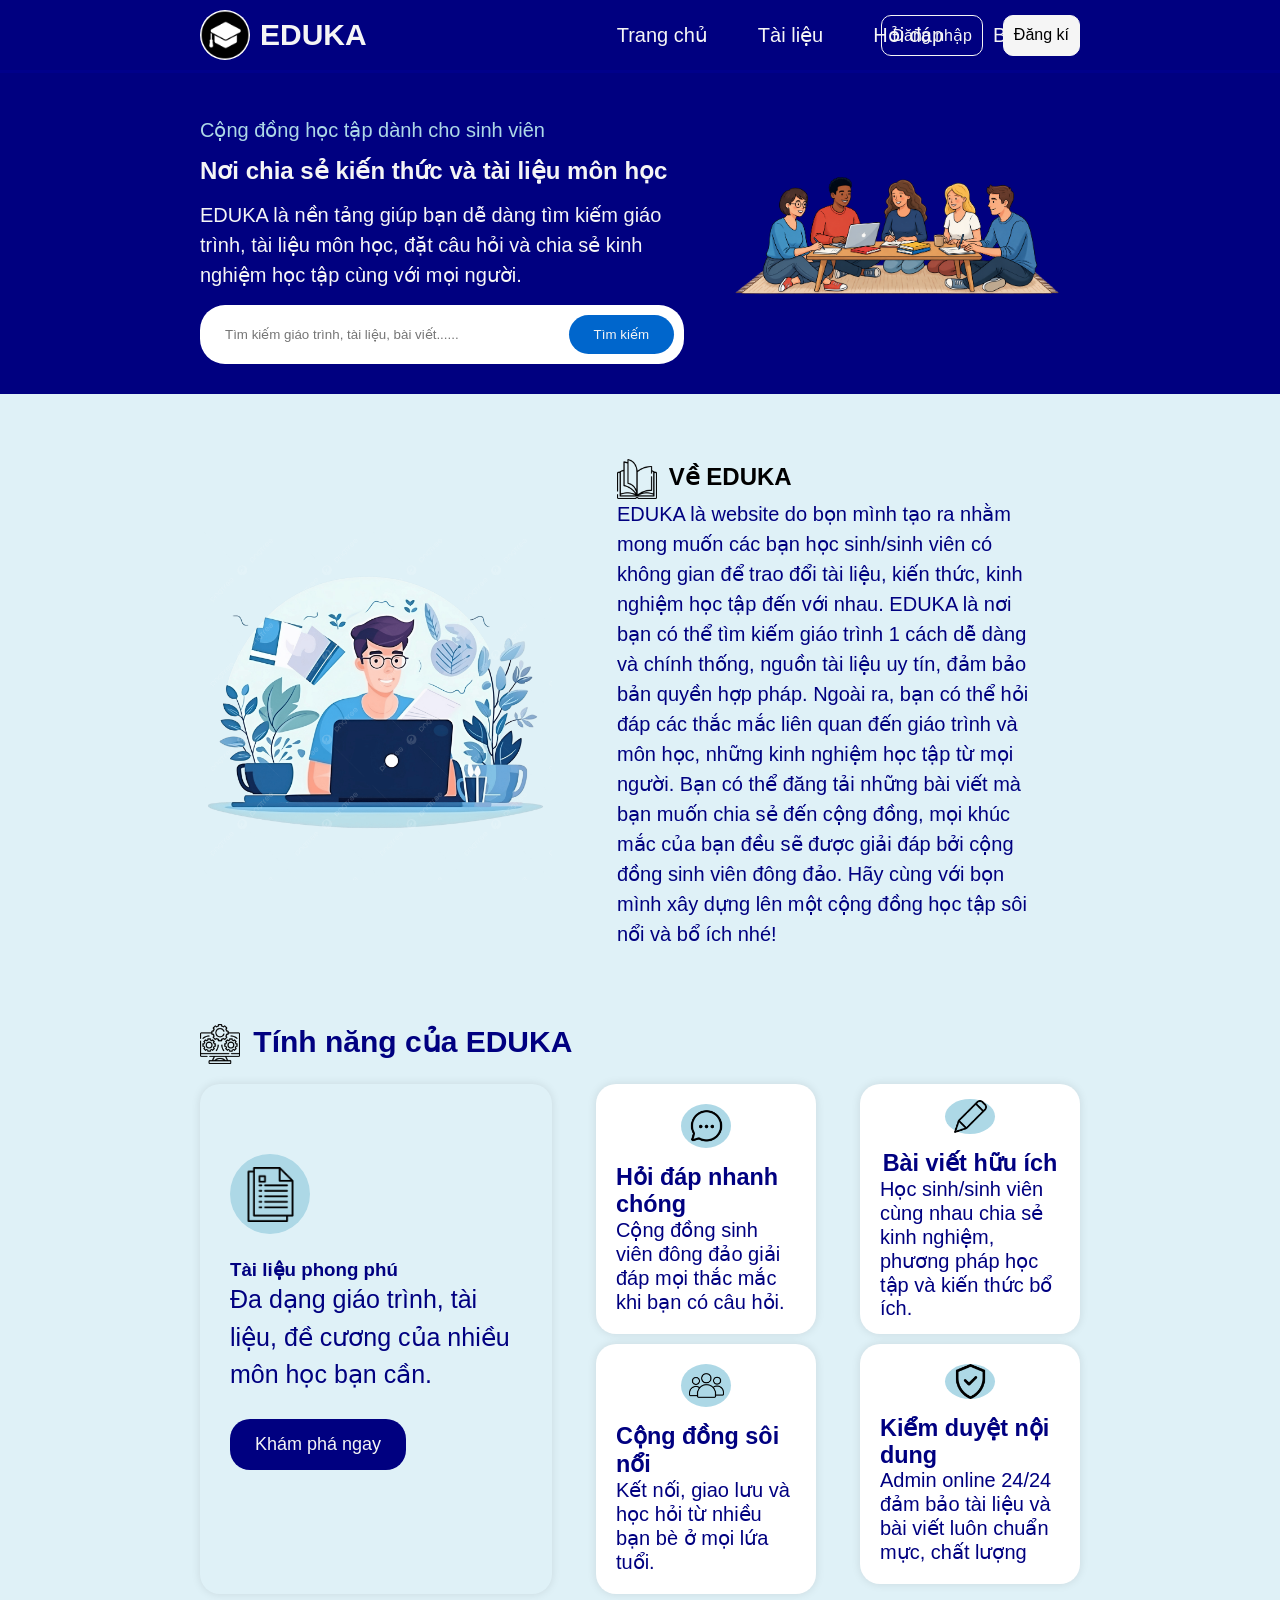
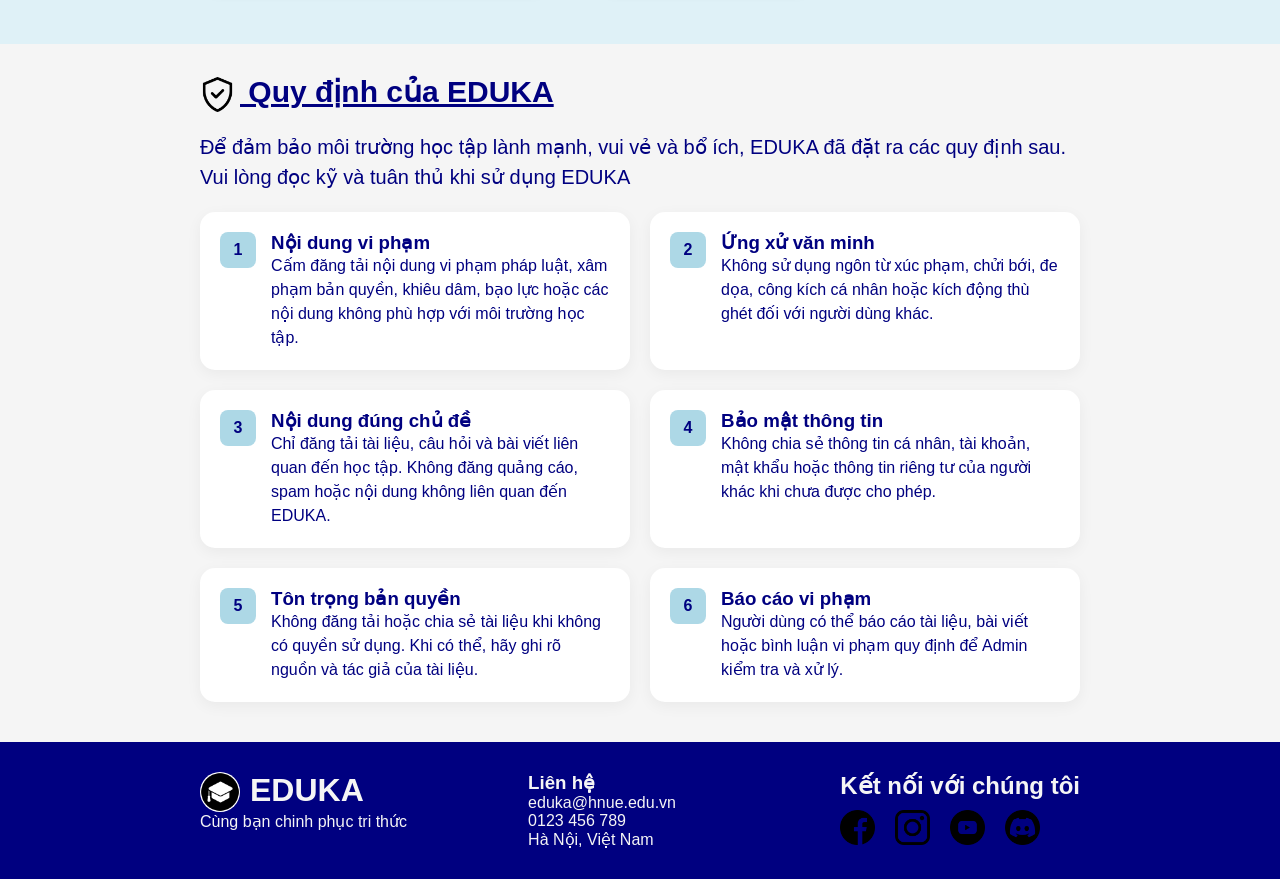
<file: index.html>
<!DOCTYPE html>
<html lang="en">

<head>
    <meta charset="UTF-8">
    <meta name="viewport" content="width=device-width, initial-scale=1.0">
    <title>Document</title>
    <link rel="stylesheet" href="css/chung.css">
    <link rel="stylesheet" href="css/index.css">
</head>

<body>
    <header>
        <div>
            <img src="assets/icons/graduation-cap.png" alt="graduation-cap">
            <h1>EDUKA</h1>
            <nav>
                <a href="index.html">Trang chủ</a>
                <a href="pages/tailieu.html" class="can-dang-nhap">Tài liệu</a>
                <a href="pages/hoidap.html" class="can-dang-nhap">Hỏi đáp</a>
                <a href="#bv-public">Bài viết</a>
            </nav>
            <div>
                <a href="pages/dangnhap.html">Đăng nhập</a>
                <a href="pages/dangki.html">Đăng kí</a>
            </div>
        </div>
        <div>
            <div>
                <p>Cộng đồng học tập dành cho sinh viên</p>
                <h2>Nơi chia sẻ <span>kiến thức</span> và <span>tài liệu</span> môn học</h2>

                <p>EDUKA là nền tảng giúp bạn dễ dàng tìm kiếm giáo trình, tài liệu môn học, đặt câu hỏi và chia sẻ kinh
                    nghiệm học tập cùng với mọi người.</p>
                <form action="#" method="get" class="tim-kiem" id="form-tim-kiem">
                    <input type="search" placeholder="Tìm kiếm giáo trình, tài liệu, bài viết......" required>
                    <button type="submit">Tìm kiếm</button>
                </form>
            </div>
            <div>
                <img src="assets/images/anh-minh-hoa.png" alt="anh-minh-hoa">
            </div>
        </div>
    </header>
    <main>
        <section id="gioi-thieu">
            <img src="assets/images/anh-gioi-thieu.png" alt="anh-gioi-thieu">
            <div>
                <h2>
                    <img src="assets/icons/book.png" alt="book">
                    Về EDUKA
                </h2>
                <span>EDUKA là website do bọn mình tạo ra nhằm mong muốn các bạn học sinh/sinh viên có không gian để
                    trao
                    đổi tài liệu, kiến thức, kinh nghiệm học tập đến với nhau.
                    EDUKA là nơi bạn có thể tìm kiếm giáo trình 1 cách dễ dàng và chính thống, nguồn tài liệu uy tín,
                    đảm
                    bảo bản quyền hợp pháp.
                    Ngoài ra, bạn có thể hỏi đáp các thắc mắc liên quan đến giáo trình và môn học, những kinh nghiệm học
                    tập
                    từ mọi người.
                    Bạn có thể đăng tải những bài viết mà bạn muốn chia sẻ đến cộng đồng, mọi khúc mắc của bạn đều sẽ
                    được
                    giải đáp bởi cộng đồng sinh viên đông đảo.
                    Hãy cùng với bọn mình xây dựng lên một cộng đồng học tập sôi nổi và bổ ích nhé!</span>
                </span>
            </div>
        </section>
        <section id="tinh-nang">
            <h2>
                <img src="assets/icons/tinh-nang.png" alt="tinh-nang">
                Tính năng của EDUKA
            </h2>
            <div>
                <div>
                    <div class="hinh-mo-ta-tl">
                        <img src="assets/icons/document.png" alt="document">
                    </div>
                    <h3>Tài liệu phong phú</h3>
                    <p>Đa dạng giáo trình, tài liệu, đề cương của nhiều môn học bạn cần.</p>
                    <button type="button" class="can-dang-nhap">Khám phá ngay</button>
                </div>
                <div>
                    <div class="hinh-mo-ta-k">
                        <img src="assets/icons/message.png" alt="message">
                    </div>
                    <h3>Hỏi đáp nhanh chóng</h3>
                    <p>Cộng đồng sinh viên đông đảo giải đáp mọi thắc mắc khi bạn có câu hỏi.</p>
                </div>
                <div>
                    <div class="hinh-mo-ta-k">
                        <img src="assets/icons/pen.png" alt="pen">
                    </div>
                    <h3>Bài viết hữu ích</h3>
                    <p>Học sinh/sinh viên cùng nhau chia sẻ kinh nghiệm, phương pháp học tập và kiến thức bổ ích.</p>
                </div>
                <div>
                    <div class="hinh-mo-ta-k">
                        <img src="assets/icons/people.png" alt="people">
                    </div>
                    <h3>Cộng đồng sôi nổi</h3>
                    <p>Kết nối, giao lưu và học hỏi từ nhiều bạn bè ở mọi lứa tuổi.</p>
                </div>
                <div>
                    <div class="hinh-mo-ta-k">
                        <img src="assets/icons/protect.png" alt="protect">
                    </div>
                    <h3>Kiểm duyệt nội dung</h3>
                    <p>Admin online 24/24 đảm bảo tài liệu và bài viết luôn chuẩn mực, chất lượng</p>
                </div>
            </div>
        </section>
        <section id="quy-dinh">
            <h2>
                <img src="assets/icons/protect.png" alt="protect">
                Quy định của EDUKA
            </h2>
            <p>Để đảm bảo môi trường học tập lành mạnh, vui vẻ và bổ ích, EDUKA đã đặt ra các quy định sau. Vui lòng đọc
                kỹ và tuân thủ khi sử dụng EDUKA</p>
            <div>
                <div>
                    <div class="stt">
                        1
                    </div>
                    <div>
                        <h3>Nội dung vi phạm</h3>
                        <p>
                            Cấm đăng tải nội dung vi phạm pháp luật, xâm phạm bản quyền,
                            khiêu dâm, bạo lực hoặc các nội dung không phù hợp với môi trường học tập.
                        </p>
                    </div>
                </div>
                <div>
                    <div class="stt">
                        2
                    </div>
                    <div>
                        <h3>Ứng xử văn minh</h3>
                        <p>
                            Không sử dụng ngôn từ xúc phạm, chửi bới, đe dọa, công kích cá nhân
                            hoặc kích động thù ghét đối với người dùng khác.
                        </p>
                    </div>
                </div>
                <div>
                    <div class="stt">
                        3
                    </div>
                    <div>
                        <h3>Nội dung đúng chủ đề</h3>
                        <p>
                            Chỉ đăng tải tài liệu, câu hỏi và bài viết liên quan đến học tập.
                            Không đăng quảng cáo, spam hoặc nội dung không liên quan đến EDUKA.
                        </p>
                    </div>
                </div>
                <div>
                    <div class="stt">
                        4
                    </div>
                    <div>
                        <h3>Bảo mật thông tin</h3>
                        <p>
                            Không chia sẻ thông tin cá nhân, tài khoản, mật khẩu hoặc thông tin
                            riêng tư của người khác khi chưa được cho phép.
                        </p>
                    </div>
                </div>
                <div>
                    <div class="stt">
                        5
                    </div>
                    <div>
                        <h3>Tôn trọng bản quyền</h3>
                        <p>
                            Không đăng tải hoặc chia sẻ tài liệu khi không có quyền sử dụng.
                            Khi có thể, hãy ghi rõ nguồn và tác giả của tài liệu.
                        </p>
                    </div>
                </div>
                <div>
                    <div class="stt">
                        6
                    </div>
                    <div>
                        <h3>Báo cáo vi phạm</h3>
                        <p>
                            Người dùng có thể báo cáo tài liệu, bài viết hoặc bình luận
                            vi phạm quy định để Admin kiểm tra và xử lý.
                        </p>
                    </div>
                </div>
            </div>
        </section>
        <section id="bv-public">
            <h2></h2>
        </section>
    </main>
    <footer>
        <div>
            <img src="assets/icons/graduation-cap.png" alt="graduation-cap">
            <h1>EDUKA</h1>
        </div>
        <p>Cùng bạn chinh phục tri thức</p>
        <div class="thong-tin">
            <h3>Liên hệ</h3>
            <p>eduka@hnue.edu.vn</p>
            <p>0123 456 789</p>
            <p>Hà Nội, Việt Nam</p>
        </div>
        <div>
            <h2>Kết nối với chúng tôi</h2>
            <div class="mxh">
                <a href="https://www.facebook.com/Riahk2001/" target="_blank">
                    <img src="assets/icons/facebook.png" alt="facebook">
                </a>
                <a href="https://www.instagram.com/vuqkhai_201/" target="_blank">
                    <img src="assets/icons/insta.png" alt="instagram">
                </a>
                <a href="https://www.youtube.com/" target="_blank">
                    <img src="assets/icons/youtube.png" alt="youtube">
                </a>
                <a href="https://discord.com/" target="_blank">
                    <img src="assets/icons/discord.png" alt="discord">
                </a>
            </div>

        </div>
    </footer>
    <div id="thong-bao" class="thong-bao">
        <div>
            <h3>Thông báo</h3>
            <p>Bạn cần đăng ký/đăng nhập để sử dụng chức năng này.</p>
            <button type="button" id="dong-thong-bao">Đóng</button>
        </div>
    </div>
    <script src="js/index.js"></script>
</body>

</html>
</file>
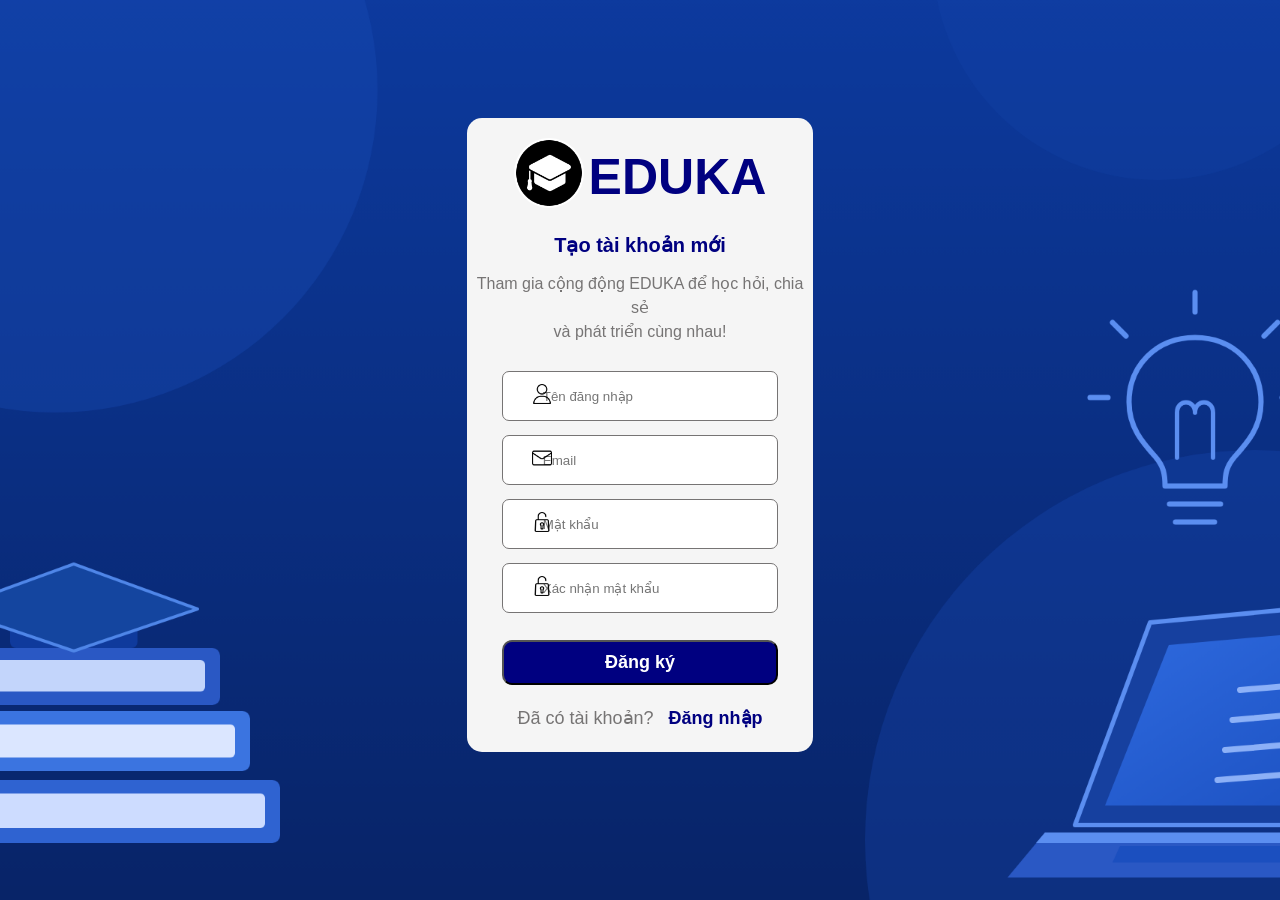
<file: pages/dangki.html>
<!DOCTYPE html>
<html lang="en">

<head>
    <meta charset="UTF-8">
    <meta name="viewport" content="width=device-width, initial-scale=1.0">
    <title>Document</title>
    <link rel="stylesheet" href="../css/chung.css">
    <link rel="stylesheet" href="../css/dangki.css">
</head>

<body>

    <main>
        <div class="tao-tai-khoan">
            <div class="logo">
                <img src="../assets/icons/graduation-cap.png" alt="graduation-cap">
                <h1>EDUKA</h1>
            </div>
            <h3>Tạo tài khoản mới</h3>
            <p>Tham gia cộng động EDUKA để học hỏi, chia sẻ<br> và phát triển cùng nhau!</p>
            <form id="form-dang-ki">
                <div class="icon">
                    <img src="../assets/icons/nguoidung.png" alt="nguoidung">
                    <input type="text" placeholder="Tên đăng nhập" id="name-account">
                </div>
                <div class="icon">
                    <img src="../assets/icons/email.png" alt="email">
                    <input type="email" placeholder="Email" id="email">
                </div>
                <div class="icon">
                    <img src="../assets/icons/khoa.png" alt="matkhau">
                    <input type="password" placeholder="Mật khẩu" id="password">
                </div>
                <div class="icon">
                    <img src="../assets/icons/khoa.png" alt="xacnhanmatkhau">
                    <input type="password" placeholder="Xác nhận mật khẩu" id="confirm-password">
                </div>
                <button type="submit">Đăng ký</button>
            </form>
            <p class="dang-nhap">Đã có tài khoản? <a href="dangnhap.html">Đăng nhập</a></p>
        </div>
    </main>
    <script src="../js/dangki.js"></script>
</body>

</html>
</file>
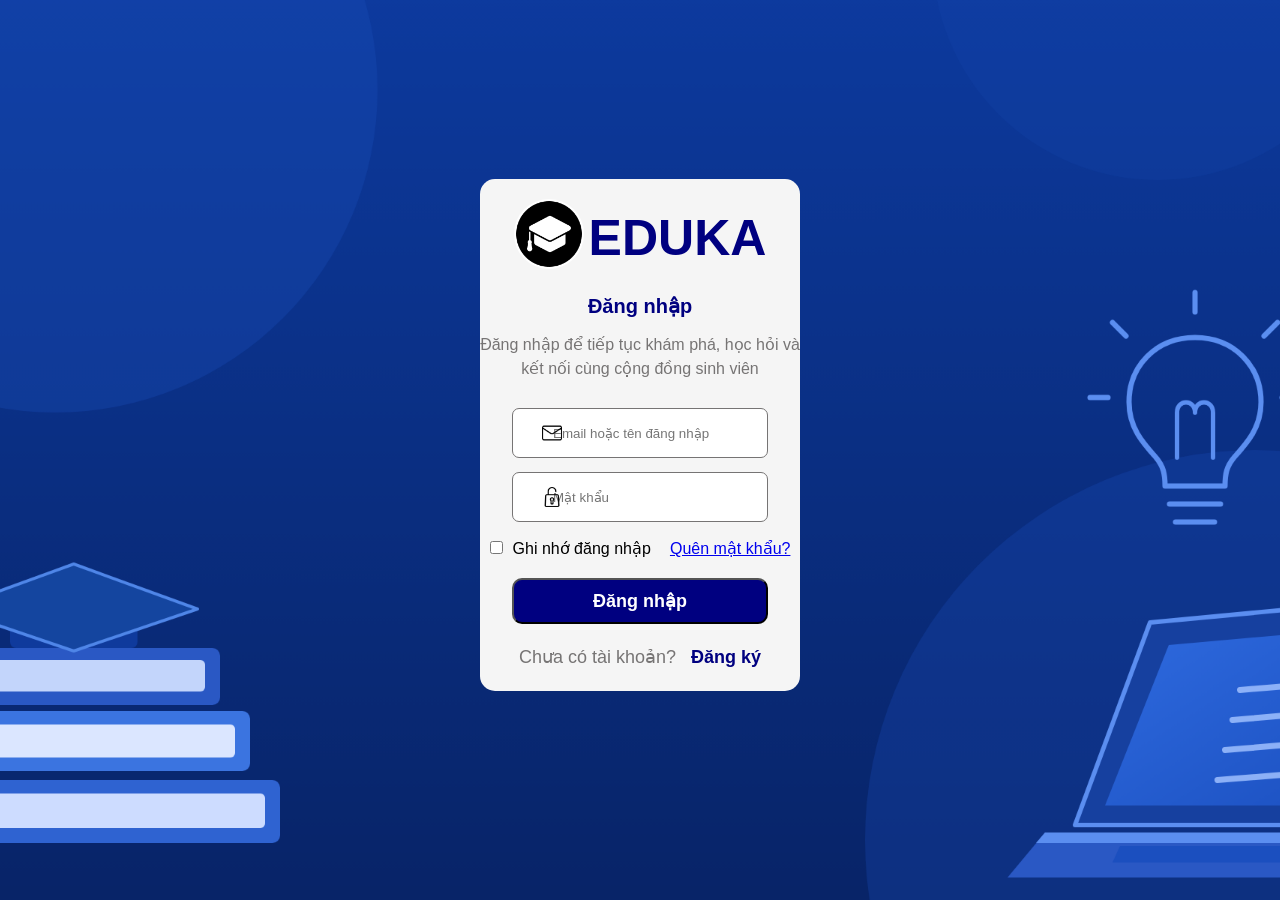
<file: pages/dangnhap.html>
<!DOCTYPE html>
<html lang="en">

<head>
    <meta charset="UTF-8">
    <meta name="viewport" content="width=device-width, initial-scale=1.0">
    <title>Document</title>
    <link rel="stylesheet" href="../css/chung.css">
    <link rel="stylesheet" href="../css/dangnhap.css">
</head>

<body>

    <main>
        <div class="tao-tai-khoan">
            <div class="logo">
                <img src="../assets/icons/graduation-cap.png" alt="graduation-cap">
                <h1>EDUKA</h1>
            </div>
            <h3>Đăng nhập</h3>
            <p>Đăng nhập để tiếp tục khám phá, học hỏi và <br> kết nối cùng cộng đồng sinh viên</p>
            <form id="form-dang-nhap">

                <div class="icon">
                    <img src="../assets/icons/email.png" alt="email">
                    <input type="text" placeholder="Email hoặc tên đăng nhập" id="account">
                </div>
                <div class="icon">
                    <img src="../assets/icons/khoa.png" alt="matkhau">
                    <input type="password" placeholder="Mật khẩu" id="password">
                </div>
                <div class="ghinho-quenmatkhau">
                    <label>
                        <input type="checkbox" name="remember" id="remember">Ghi nhớ đăng nhập
                    </label>
                    <a href="#">Quên mật khẩu?</a>
                </div>
                <button type="submit">Đăng nhập</button>
            </form>
            <p class="dang-ki">Chưa có tài khoản? <a href="dangki.html">Đăng ký</a></p>
        </div>
    </main>
    <script src="../js/dangnhap.js"></script>
</body>
</html>
</file>
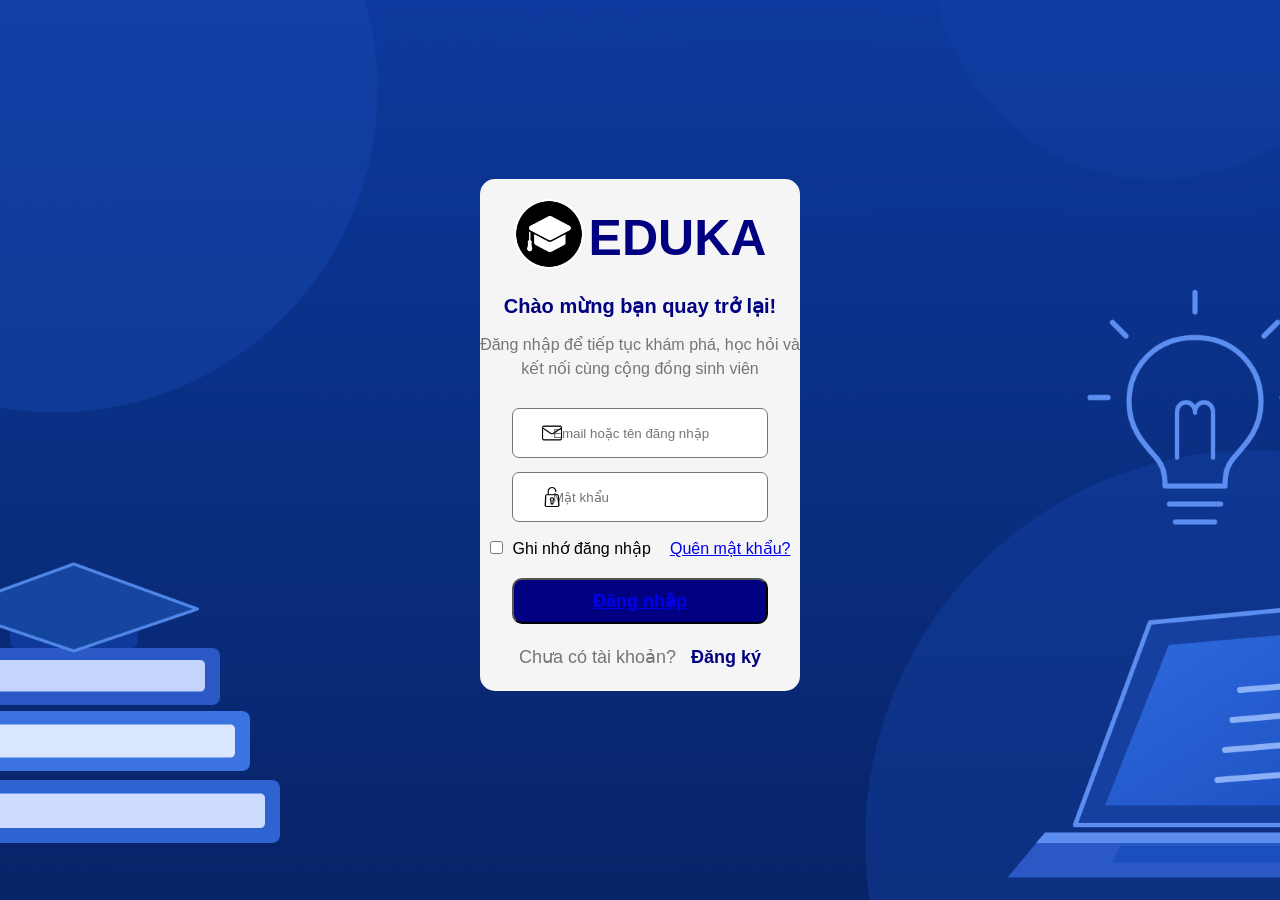
<file: pages/dangnhap2.html>
<!DOCTYPE html>
<html lang="en">
<head>
    <meta charset="UTF-8">
    <meta name="viewport" content="width=device-width, initial-scale=1.0">
    <title>Document</title>
   <link rel="stylesheet" href="../css/chung.css">
    <link rel="stylesheet" href="../css/dangnhap.css">
</head>
<body>
    
   <main>
    <div class="tao-tai-khoan">
        <div class="logo">
            <img src="../assets/icons/graduation-cap.png" alt="graduation-cap">
            <h1>EDUKA</h1>
        </div>
        <h3>Chào mừng bạn quay trở lại!</h3>
        <p>Đăng nhập để tiếp tục khám phá, học hỏi và <br> kết nối cùng cộng đồng sinh viên</p>
        <form >
           
            <div class="icon">
                <img src="../assets/icons/email.png" alt="email">
                <input type="email" placeholder="Email hoặc tên đăng nhập">
                <p>Vui lòng nhập email hoặc tên đăng nhập của bạn</p>
                <br>
            </div>
            <div class="icon">
                <img src="../assets/icons/khoa.png" alt="matkhau">
                <input  type="password" placeholder="Mật khẩu">
                <p>Vui lòng nhập mật khẩu của bạn</p>
                <br>
            </div>
            <div class="ghinho-quenmatkhau">
                <label>
                    <input type="checkbox" name="remember">Ghi nhớ đăng nhập
                </label>
                <a href="#">Quên mật khẩu?</a>
            </div>
            <button><a href="#">Đăng nhập</a></button>
        </form>  
        <p class="dang-ki">Chưa có tài khoản? <a href="dangki.html">Đăng ký</a></p>
    </div>
   </main> 
</body>
</html>
</file>
<file: css/chung.css>
* {
    box-sizing: border-box;
    padding: 0;
    margin: 0;
    font-family: Arial, Helvetica, sans-serif;
}
body {
    background-color: #f5f5f5;
}
header {
    background-color: #000080;
    color: #f5f5f5;
}
main {
    background-color: #f5f5f5;
}
footer {
    background-color: #000080;
    color: #f5f5f5;
}
.mxh{
    display: flex;
    gap: 20px;
}
.mxh > a > img{
    margin-top: 10px;
    width: 35px;
    height: 35px;
}
</file>
<file: css/index.css>
header {
    padding-top: 73px;
}

header>div:first-child {
    display: flex;
    align-items: center;
    position: fixed;
    top: 0;
    left: 0;
    width: 100%;
    height: 73px;
    z-index: 1000;
    background-color: #000080;
    border-bottom: 3px solid darkblue;
    padding: 10px 200px;
}

header>div:first-child>img {
    width: 50px;
    height: 50px;
    margin-right: 10px;
    background-color: white;
    border-radius: 50%;
    flex-shrink: 0;
}

header>div:first-child>h1 {
    font-size: 30px;
    margin-right: 250px;
    white-space: nowrap;
}

header>div:first-child>nav {
    display: flex;
    gap: 50px;
    align-items: center;
}

header>div:first-child>nav>a {
    text-decoration: none;
    color: #f5f5f5;
    font-size: 20px;
    white-space: nowrap;
}

header>div:first-child>nav>a:hover {
    border-bottom: 3px solid #f5f5f5;
}

header>div:first-child>div {
    position: absolute;
    right: 200px;
    display: flex;
    gap: 20px;
}

header>div:first-child>div>a {
    padding: 10px;
    border-radius: 10px;
    cursor: pointer;
    white-space: nowrap;
    text-decoration: none;
}

header>div:first-child>div>a:first-child {
    background-color: transparent;
    color: #f5f5f5;
    border: 1px solid #f5f5f5;
}

header>div:first-child>div>a:last-child {
    background-color: #f5f5f5;
    color: black;
    border: 1px solid #f5f5f5;
}

header>div:last-child {
    display: flex;
    flex-direction: row;
    align-items: center;
    justify-content: space-between;
    padding: 30px 200px;
    gap: 30px;
    overflow: hidden;
}

header>div:last-child>div:first-child {
    display: flex;
    flex-direction: column;
    width: 55%;
}

header>div:last-child>div:first-child>p:first-child {
    color: lightblue;
    font-size: 20px;
    margin: 15px 0;
}

header>div:last-child>div:first-child>h1 {
    color: #f5f5f5;
    font-size: 50px;
    width: 550px;
    max-width: 100%;
    line-height: 1.15;
    margin: 15px 0;
}

header>div:last-child>div:first-child>h1>span {
    color: rgb(136, 205, 227);
}

header>div:last-child>div:first-child>p:nth-child(3) {
    font-size: 20px;
    line-height: 1.5;
    margin: 15px 0;
    width: 650px;
    max-width: 100%;
}

.tim-kiem {
    display: flex;
    width: 100%;
    max-width: 650px;
    background-color: white;
    padding: 10px;
    border-radius: 25px;
}

.tim-kiem>input {
    flex: 1;
    min-width: 0;
    border: none;
    outline: none;
    padding: 12px 15px;
}

.tim-kiem>button {
    background-color: #0066cc;
    color: #f5f5f5;
    border: none;
    padding: 0 25px;
    border-radius: 20px;
    cursor: pointer;
}

header>div:last-child>div:last-child {
    width: 45%;
    display: flex;
    justify-content: flex-end;
    align-items: center;
}

header>div:last-child>div:last-child>img {
    width: 100%;
    max-width: 600px;
    height: auto;
    display: block;
}

#gioi-thieu {
    background-color: rgb(223, 241, 247);
    padding: 10px 200px;
    display: flex;
    align-items: center;
    gap: 30px;
}

#gioi-thieu>div {
    width: 60%;
    display: inline-block;
    margin: 55px 35px;
}

#gioi-thieu>div>h3 {
    color: #000080;
    margin-bottom: 20px;
    font-size: 30px;
}

#gioi-thieu>div>h2>img {
    width: 40px;
    height: 40px;
    margin-right: 5px;
    vertical-align: middle;
}

#gioi-thieu>div>span {
    font-size: 20px;
    line-height: 1.5;
    color: #000080;
}

#gioi-thieu>img {
    width: 40%;
    height: auto;
}

#tinh-nang {
    background-color: rgb(223, 241, 247);
    padding: 10px 200px;
    padding-bottom: 50px;
}

#tinh-nang>h2 {
    color: #000080;
    margin-bottom: 20px;
    font-size: 30px;
}

#tinh-nang>h2>img {
    width: 40px;
    height: 40px;
    margin-right: 5px;
    vertical-align: middle;
}

#tinh-nang>div {
    display: flex;
    position: relative;
}

#tinh-nang>div>div {
    color: #000080;
    border-radius: 20px;
    box-shadow: 0px 0px 10px rgba(0, 0, 0, 0.1);
}

#tinh-nang>div>div:hover {
    box-shadow: 0px 0px 30px rgba(0, 0, 0, 0.3);
}

#tinh-nang>div>div:first-child {
    width: 40%;
    height: 510px;
    display: inline-block;
    padding: 70px 30px;
}

#tinh-nang>div>div:first-child>h4 {
    font-size: 30px;
    margin-bottom: 20px;
}

#tinh-nang>div>div:first-child>p {
    font-size: 25px;
    line-height: 1.5;
    margin-bottom: 25px;
}

#tinh-nang>div>div:first-child>button {
    background-color: #000080;
    color: #f5f5f5;
    font-size: 18px;
    border: none;
    padding: 15px 25px;
    border-radius: 20px;
    cursor: pointer;
    width: fit-content;
}

.hinh-mo-ta-tl {
    width: 80px;
    height: 80px;
    background-color: lightblue;
    border-radius: 50%;
    display: flex;
    justify-content: center;
    align-items: center;
    margin-bottom: 25px;
}

.hinh-mo-ta-tl>img {
    width: 55px;
    height: 55px;
}

#tinh-nang>div>div:nth-child(2),
#tinh-nang>div>div:nth-child(3),
#tinh-nang>div>div:nth-child(4),
#tinh-nang>div>div:last-child {
    position: absolute;
    height: 250px;
    background-color: #ffffff;
    font-size: 20px;
    display: flex;
    flex-direction: column;
    align-items: center;
    justify-content: center;
    padding: 20px;
    text-align: left;
}

#tinh-nang>div>div:nth-child(2) {
    right: 30%;
    width: 25%;
}

#tinh-nang>div>div:nth-child(3) {
    right: 0;
    width: 25%;
}

#tinh-nang>div>div:nth-child(4) {
    right: 30%;
    top: 260px;
    width: 25%;
}

#tinh-nang>div>div:last-child {
    right: 0;
    top: 260px;
    width: 25%;
    height: 240px;
}

.hinh-mo-ta-k {
    width: 50px;
    height: 50px;
    background-color: lightblue;
    border-radius: 50%;
    display: flex;
    justify-content: center;
    align-items: center;
    margin-bottom: 15px;
}

.hinh-mo-ta-k>img {
    width: 35px;
    height: 35px;
}

#quy-dinh {
    background-color: #f5f5f5;
    padding: 10px 200px;
    color: #000080;
    margin-bottom: 30px;
}

#quy-dinh>h2 {
    margin-top: 20px;
    margin-bottom: 20px;
    font-size: 30px;
    text-decoration: underline;
}

#quy-dinh>h2>img {
    width: 35px;
    height: 35px;
    margin-right: 5px;
    vertical-align: middle;
}

#quy-dinh>p {
    font-size: 20px;
    line-height: 1.5;
    margin-bottom: 20px;
}

#quy-dinh>div {
    display: grid;
    grid-template-columns: repeat(2, 1fr);
    gap: 20px;
}

#quy-dinh>div>div {
    display: flex;
    align-items: flex-start;
    gap: 15px;
    background-color: #ffffff;
    padding: 20px;
    border-radius: 15px;
    box-shadow: 0 4px 15px rgba(0, 0, 0, 0.05);
}

.stt {
    flex-shrink: 0;
    width: 36px;
    height: 36px;
    background-color: lightblue;
    color: #000080;
    font-weight: bold;
    border-radius: 8px;
    display: flex;
    align-items: center;
    justify-content: center;
}

#quy-dinh>div>div>div:nth-child(2) {
    flex: 1;
    min-width: 0;
}

#quy-dinh>div>div>div:nth-child(2)>h4 {
    margin: 0 0 8px 0;
}

#quy-dinh>div>div>div:nth-child(2)>p {
    margin: 0;
    line-height: 1.5;
}

footer {
    position: relative;
    display: flex;
    justify-content: space-between;
    padding: 30px 200px;
    min-height: 130px;
}

footer>div:first-child {
    display: flex;
}

footer>div>img {
    width: 40px;
    height: 40px;
    margin-right: 10px;
    background-color: white;
    border-radius: 50%;
}

footer>p {
    position: absolute;
    left: 200px;
    top: 70px;
}

.thong-bao {
    display: none;
    position: fixed;
    top: 0;
    left: 0;
    width: 100%;
    height: 100%;
    background-color: rgba(0, 0, 0, 0.5);
    z-index: 2000;
    justify-content: center;
    align-items: center;
}

.thong-bao>div {
    background-color: white;
    padding: 30px;
    border-radius: 15px;
    width: 400px;
    text-align: center;
}

.thong-bao h3 {
    color: #000080;
    margin-bottom: 15px;
}

.thong-bao p {
    margin-bottom: 20px;
}

.thong-bao button {
    padding: 10px 20px;
    border: none;
    border-radius: 10px;
    background-color: #000080;
    color: white;
    cursor: pointer;
}
</file>
<file: css/dangki.css>
main {
    display: flex;
    flex-direction: column;
    align-items: center;
    justify-content: center;
    background-image: url("../assets/images/anh-nen-dki-dnhap.png");
    background-size: cover;
    background-position: center;
    width: 100%;
    height: 100vh;


}

.tao-tai-khoan {
    background-color: #f5f5f5;
    text-align: center;
    width: 27%;
    margin-top: 50px;
    border-radius: 15px;
    height: fit-content;
    margin-bottom: 80px;


}

.logo {
    display: flex;
    justify-content: center;
    gap: 5px;
    margin-top: 20px;
    color: #000080;
    margin-bottom: 25px;

}

.logo>img {
    width: 70px;
    height: 70px;
    border-radius: 50%;
    background-color: white;
}

.logo>h1 {
    font-size: 50px;
    margin-top: 10px;
}

.tao-tai-khoan>h3 {
    font-size: 20px;
    margin-bottom: 15px;
    color: #000080;
}

.tao-tai-khoan>p {
    line-height: 1.5;
    margin-bottom: 20px;
    color: #767474;
}

.icon {

    justify-content: center;
    width: 100%;
    border-radius: 50%;
    display: flex;
    align-items: center;
    position: relative;



}

.icon>img {
    width: 20px;
    height: 20px;
    margin-left: 10px;
    position: absolute;
    left: 55px;
    top: 20px;
    z-index: 1;

}

.icon>p {
    display: none;
}

.icon input {
    width: 80%;
    padding: 10px;
    margin: 7px;
    border-radius: 7px;
    height: 50px;
    border: 1px solid #767474;
    padding-left: 40px;

}

form button {
    background-color: #000080;
    padding: 10px;
    width: 80%;
    border-radius: 10px;
    font-size: 18px;
    font-weight: bold;
    margin-top: 20px;
    margin-bottom: 20px;
    color: white;
    margin-bottom: 20px;
    cursor: pointer;
}

.dang-nhap {
    font-size: 18px;
    margin-bottom: 50px;
}

.dang-nhap a {
    text-decoration: none;
    color: #000080;
    font-weight: bold;
    margin-left: 10px;
}
</file>
<file: css/dangnhap.css>
main {
    display: flex;
    flex-direction: column;
    align-items: center;
    justify-content: center;
    background-image: url("../assets/images/anh-nen-dki-dnhap.png");
    background-size: cover;
    background-position: center;
    width: 100%;
    height: 100vh;


}

.tao-tai-khoan {
    background-color: #f5f5f5;
    text-align: center;
    width: 25%;
    margin-top: 50px;
    border-radius: 15px;
    height: fit-content;
    margin-bottom: 80px;


}

.logo {
    display: flex;
    justify-content: center;
    gap: 5px;
    margin-top: 20px;
    color: #000080;
    margin-bottom: 25px;

}

.logo>img {
    width: 70px;
    height: 70px;
    border-radius: 50%;
    background-color: white;
}

.logo>h1 {
    font-size: 50px;
    margin-top: 10px;
}

.tao-tai-khoan>h3 {
    font-size: 20px;
    margin-bottom: 15px;
    color: #000080;
}

.tao-tai-khoan>p {
    line-height: 1.5;
    margin-bottom: 20px;
    color: #767474;
}

.icon {

    justify-content: center;
    width: 100%;
    border-radius: 50%;
    display: flex;
    align-items: center;
    position: relative;



}

.icon>img {
    width: 20px;
    height: 20px;
    margin-left: 10px;
    position: absolute;
    left: 52px;
    top: 22px;
    z-index: 1;

}

.icon>p {
    display: none;
}

.icon input {
    width: 80%;
    padding: 10px;
    margin: 7px;
    border-radius: 7px;
    height: 50px;
    border: 1px solid #767474;
    padding-left: 40px;

}

form button {
    background-color: #000080;
    padding: 10px;
    width: 80%;
    border-radius: 10px;
    font-size: 18px;
    font-weight: bold;
    margin-top: 20px;
    margin-bottom: 20px;
    color: white;
    margin-bottom: 20px;
    cursor: pointer;
}

.dang-ki {
    font-size: 18px;
    margin-bottom: 50px;
}

.dang-ki a {
    text-decoration: none;
    color: #000080;
    font-weight: bold;
    margin-left: 10px;
    margin-bottom: 50px;
}

.ghinho-quenmatkhau {
    display: flex;
    justify-content: space-around;
    margin-top: 10px;

}

label input {
    margin-right: 10px;
}
</file>
